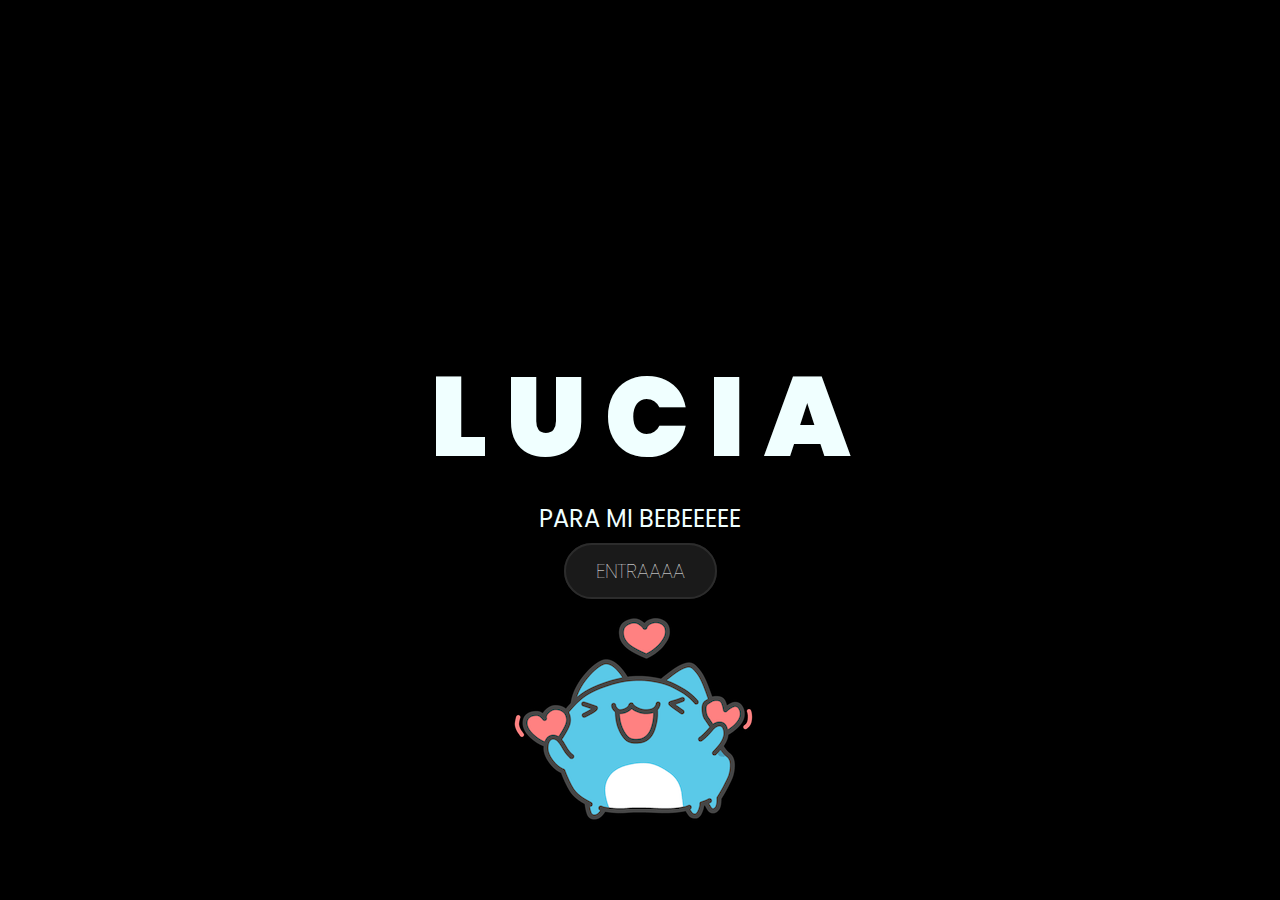
<file: index.html>
<!DOCTYPE html>
<html lang="es">

<head>
    <meta charset="UTF-8">
    <meta http-equiv="X-UA-Compatible" content="IE=edge">
    <meta name="viewport" content="width=device-width, initial-scale=1.0">
    <link rel="stylesheet" href="css/style.css">
    <link rel="icon" href="img/bugcat.png" type="image/x-icon">
    <title>PARA MI NIÑA</title>
</head>

<body>
    <div class="espacio">
        <div class="greetings">
            <span>L</span>
            <span>U</span>
            <span>C</span>
            <span>I</span>
            <span>A</span>
        </div>
        <div class="description">
            <span>PARA MI BEBEEEEE<span>
        </div>
        <div class="button">
                    <a href="flower.html" class="boton-elegante">ENTRAAAA</a>
        </div>
        <img src="img/bugcat.png" alt="fotogatito">
    </div>

</body>

</html>
</file>
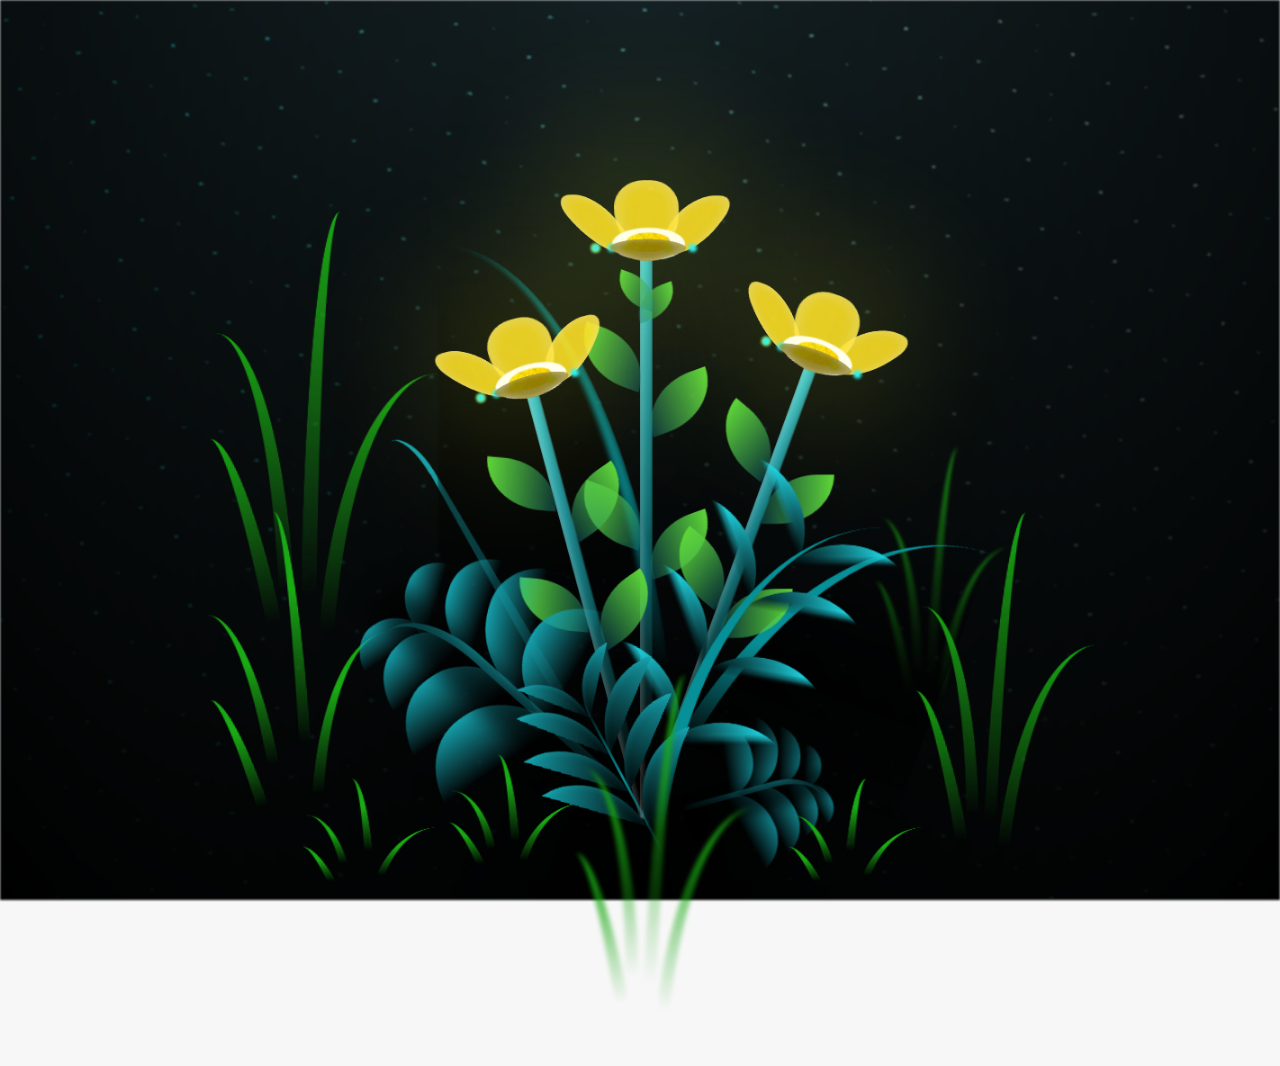
<file: flower.html>
<!DOCTYPE html>
<html lang="es">
  <head>
    <meta charset="UTF-8" />
    <meta http-equiv="X-UA-Compatible" content="IE=edge" />
    <meta name="viewport" content="width=device-width, initial-scale=1.0" />
    <link rel="stylesheet" href="css/main.css" />
    <link rel="icon" href="img/bugcat.png" type="image/x-icon" />
    <title>Flower</title>
  </head>
  <body class="container">
    <audio src="sound/song1.mp3" autoplay></audio>
    <div id="lyrics">
     
    </div>
    <h1 class="titulo">Estas flores amarillas son el reflejo de tu carita que ilumina mi vida</h1>
  
    <div class="night"></div>
    <div class="flowers">
      <div class="flower flower--1">
        <div class="flower__leafs flower__leafs--1">
          <div class="flower__leaf flower__leaf--1"></div>
          <div class="flower__leaf flower__leaf--2"></div>
          <div class="flower__leaf flower__leaf--3"></div>
          <div class="flower__leaf flower__leaf--4"></div>
          <div class="flower__white-circle"></div>

          <div class="flower__light flower__light--1"></div>
          <div class="flower__light flower__light--2"></div>
          <div class="flower__light flower__light--3"></div>
          <div class="flower__light flower__light--4"></div>
          <div class="flower__light flower__light--5"></div>
          <div class="flower__light flower__light--6"></div>
          <div class="flower__light flower__light--7"></div>
          <div class="flower__light flower__light--8"></div>
        </div>
        <div class="flower__line">
          <div class="flower__line__leaf flower__line__leaf--1"></div>
          <div class="flower__line__leaf flower__line__leaf--2"></div>
          <div class="flower__line__leaf flower__line__leaf--3"></div>
          <div class="flower__line__leaf flower__line__leaf--4"></div>
          <div class="flower__line__leaf flower__line__leaf--5"></div>
          <div class="flower__line__leaf flower__line__leaf--6"></div>
        </div>
      </div>

      <div class="flower flower--2">
        <div class="flower__leafs flower__leafs--2">
          <div class="flower__leaf flower__leaf--1"></div>
          <div class="flower__leaf flower__leaf--2"></div>
          <div class="flower__leaf flower__leaf--3"></div>
          <div class="flower__leaf flower__leaf--4"></div>
          <div class="flower__white-circle"></div>

          <div class="flower__light flower__light--1"></div>
          <div class="flower__light flower__light--2"></div>
          <div class="flower__light flower__light--3"></div>
          <div class="flower__light flower__light--4"></div>
          <div class="flower__light flower__light--5"></div>
          <div class="flower__light flower__light--6"></div>
          <div class="flower__light flower__light--7"></div>
          <div class="flower__light flower__light--8"></div>
        </div>
        <div class="flower__line">
          <div class="flower__line__leaf flower__line__leaf--1"></div>
          <div class="flower__line__leaf flower__line__leaf--2"></div>
          <div class="flower__line__leaf flower__line__leaf--3"></div>
          <div class="flower__line__leaf flower__line__leaf--4"></div>
        </div>
      </div>

      <div class="flower flower--3">
        <div class="flower__leafs flower__leafs--3">
          <div class="flower__leaf flower__leaf--1"></div>
          <div class="flower__leaf flower__leaf--2"></div>
          <div class="flower__leaf flower__leaf--3"></div>
          <div class="flower__leaf flower__leaf--4"></div>
          <div class="flower__white-circle"></div>

          <div class="flower__light flower__light--1"></div>
          <div class="flower__light flower__light--2"></div>
          <div class="flower__light flower__light--3"></div>
          <div class="flower__light flower__light--4"></div>
          <div class="flower__light flower__light--5"></div>
          <div class="flower__light flower__light--6"></div>
          <div class="flower__light flower__light--7"></div>
          <div class="flower__light flower__light--8"></div>
        </div>
        <div class="flower__line">
          <div class="flower__line__leaf flower__line__leaf--1"></div>
          <div class="flower__line__leaf flower__line__leaf--2"></div>
          <div class="flower__line__leaf flower__line__leaf--3"></div>
          <div class="flower__line__leaf flower__line__leaf--4"></div>
        </div>
      </div>

      <div class="grow-ans" style="--d: 1.2s">
        <div class="flower__g-long">
          <div class="flower__g-long__top"></div>
          <div class="flower__g-long__bottom"></div>
        </div>
      </div>

      <div class="growing-grass">
        <div class="flower__grass flower__grass--1">
          <div class="flower__grass--top"></div>
          <div class="flower__grass--bottom"></div>
          <div class="flower__grass__leaf flower__grass__leaf--1"></div>
          <div class="flower__grass__leaf flower__grass__leaf--2"></div>
          <div class="flower__grass__leaf flower__grass__leaf--3"></div>
          <div class="flower__grass__leaf flower__grass__leaf--4"></div>
          <div class="flower__grass__leaf flower__grass__leaf--5"></div>
          <div class="flower__grass__leaf flower__grass__leaf--6"></div>
          <div class="flower__grass__leaf flower__grass__leaf--7"></div>
          <div class="flower__grass__leaf flower__grass__leaf--8"></div>
          <div class="flower__grass__overlay"></div>
        </div>
      </div>

      <div class="growing-grass">
        <div class="flower__grass flower__grass--2">
          <div class="flower__grass--top"></div>
          <div class="flower__grass--bottom"></div>
          <div class="flower__grass__leaf flower__grass__leaf--1"></div>
          <div class="flower__grass__leaf flower__grass__leaf--2"></div>
          <div class="flower__grass__leaf flower__grass__leaf--3"></div>
          <div class="flower__grass__leaf flower__grass__leaf--4"></div>
          <div class="flower__grass__leaf flower__grass__leaf--5"></div>
          <div class="flower__grass__leaf flower__grass__leaf--6"></div>
          <div class="flower__grass__leaf flower__grass__leaf--7"></div>
          <div class="flower__grass__leaf flower__grass__leaf--8"></div>
          <div class="flower__grass__overlay"></div>
        </div>
      </div>

      <div class="grow-ans" style="--d: 2.4s">
        <div class="flower__g-right flower__g-right--1">
          <div class="leaf"></div>
        </div>
      </div>

      <div class="grow-ans" style="--d: 2.8s">
        <div class="flower__g-right flower__g-right--2">
          <div class="leaf"></div>
        </div>
      </div>

      <div class="grow-ans" style="--d: 2.8s">
        <div class="flower__g-front">
          <div
            class="flower__g-front__leaf-wrapper flower__g-front__leaf-wrapper--1"
          >
            <div class="flower__g-front__leaf"></div>
          </div>
          <div
            class="flower__g-front__leaf-wrapper flower__g-front__leaf-wrapper--2"
          >
            <div class="flower__g-front__leaf"></div>
          </div>
          <div
            class="flower__g-front__leaf-wrapper flower__g-front__leaf-wrapper--3"
          >
            <div class="flower__g-front__leaf"></div>
          </div>
          <div
            class="flower__g-front__leaf-wrapper flower__g-front__leaf-wrapper--4"
          >
            <div class="flower__g-front__leaf"></div>
          </div>
          <div
            class="flower__g-front__leaf-wrapper flower__g-front__leaf-wrapper--5"
          >
            <div class="flower__g-front__leaf"></div>
          </div>
          <div
            class="flower__g-front__leaf-wrapper flower__g-front__leaf-wrapper--6"
          >
            <div class="flower__g-front__leaf"></div>
          </div>
          <div
            class="flower__g-front__leaf-wrapper flower__g-front__leaf-wrapper--7"
          >
            <div class="flower__g-front__leaf"></div>
          </div>
          <div
            class="flower__g-front__leaf-wrapper flower__g-front__leaf-wrapper--8"
          >
            <div class="flower__g-front__leaf"></div>
          </div>
          <div class="flower__g-front__line"></div>
        </div>
      </div>

      <div class="grow-ans" style="--d: 3.2s">
        <div class="flower__g-fr">
          <div class="leaf"></div>
          <div class="flower__g-fr__leaf flower__g-fr__leaf--1"></div>
          <div class="flower__g-fr__leaf flower__g-fr__leaf--2"></div>
          <div class="flower__g-fr__leaf flower__g-fr__leaf--3"></div>
          <div class="flower__g-fr__leaf flower__g-fr__leaf--4"></div>
          <div class="flower__g-fr__leaf flower__g-fr__leaf--5"></div>
          <div class="flower__g-fr__leaf flower__g-fr__leaf--6"></div>
          <div class="flower__g-fr__leaf flower__g-fr__leaf--7"></div>
          <div class="flower__g-fr__leaf flower__g-fr__leaf--8"></div>
        </div>
      </div>

      <div class="long-g long-g--0">
        <div class="grow-ans" style="--d: 3s">
          <div class="leaf leaf--0"></div>
        </div>
        <div class="grow-ans" style="--d: 2.2s">
          <div class="leaf leaf--1"></div>
        </div>
        <div class="grow-ans" style="--d: 3.4s">
          <div class="leaf leaf--2"></div>
        </div>
        <div class="grow-ans" style="--d: 3.6s">
          <div class="leaf leaf--3"></div>
        </div>
      </div>

      <div class="long-g long-g--1">
        <div class="grow-ans" style="--d: 3.6s">
          <div class="leaf leaf--0"></div>
        </div>
        <div class="grow-ans" style="--d: 3.8s">
          <div class="leaf leaf--1"></div>
        </div>
        <div class="grow-ans" style="--d: 4s">
          <div class="leaf leaf--2"></div>
        </div>
        <div class="grow-ans" style="--d: 4.2s">
          <div class="leaf leaf--3"></div>
        </div>
      </div>

      <div class="long-g long-g--2">
        <div class="grow-ans" style="--d: 4s">
          <div class="leaf leaf--0"></div>
        </div>
        <div class="grow-ans" style="--d: 4.2s">
          <div class="leaf leaf--1"></div>
        </div>
        <div class="grow-ans" style="--d: 4.4s">
          <div class="leaf leaf--2"></div>
        </div>
        <div class="grow-ans" style="--d: 4.6s">
          <div class="leaf leaf--3"></div>
        </div>
      </div>

      <div class="long-g long-g--3">
        <div class="grow-ans" style="--d: 4s">
          <div class="leaf leaf--0"></div>
        </div>
        <div class="grow-ans" style="--d: 4.2s">
          <div class="leaf leaf--1"></div>
        </div>
        <div class="grow-ans" style="--d: 3s">
          <div class="leaf leaf--2"></div>
        </div>
        <div class="grow-ans" style="--d: 3.6s">
          <div class="leaf leaf--3"></div>
        </div>
      </div>

      <div class="long-g long-g--4">
        <div class="grow-ans" style="--d: 4s">
          <div class="leaf leaf--0"></div>
        </div>
        <div class="grow-ans" style="--d: 4.2s">
          <div class="leaf leaf--1"></div>
        </div>
        <div class="grow-ans" style="--d: 3s">
          <div class="leaf leaf--2"></div>
        </div>
        <div class="grow-ans" style="--d: 3.6s">
          <div class="leaf leaf--3"></div>
        </div>
      </div>

      <div class="long-g long-g--5">
        <div class="grow-ans" style="--d: 4s">
          <div class="leaf leaf--0"></div>
        </div>
        <div class="grow-ans" style="--d: 4.2s">
          <div class="leaf leaf--1"></div>
        </div>
        <div class="grow-ans" style="--d: 3s">
          <div class="leaf leaf--2"></div>
        </div>
        <div class="grow-ans" style="--d: 3.6s">
          <div class="leaf leaf--3"></div>
        </div>
      </div>

      <div class="long-g long-g--6">
        <div class="grow-ans" style="--d: 4.2s">
          <div class="leaf leaf--0"></div>
        </div>
        <div class="grow-ans" style="--d: 4.4s">
          <div class="leaf leaf--1"></div>
        </div>
        <div class="grow-ans" style="--d: 4.6s">
          <div class="leaf leaf--2"></div>
        </div>
        <div class="grow-ans" style="--d: 4.8s">
          <div class="leaf leaf--3"></div>
        </div>
      </div>

      <div class="long-g long-g--7">
        <div class="grow-ans" style="--d: 3s">
          <div class="leaf leaf--0"></div>
        </div>
        <div class="grow-ans" style="--d: 3.2s">
          <div class="leaf leaf--1"></div>
        </div>
        <div class="grow-ans" style="--d: 3.5s">
          <div class="leaf leaf--2"></div>
        </div>
        <div class="grow-ans" style="--d: 3.6s">
          <div class="leaf leaf--3"></div>
        </div>
      </div>
    </div>
    <script src="anim.js"></script>
    <script src="main.js"></script>
  </body>
</html>
</file>
<file: css/style.css>
@import url('https://fonts.googleapis.com/css2?family=Poppins:ital,wght@0,500;1,900&display=swap');
*{
    font-family: 'Poppins',cursive;
    text-align: center;
}
body{
    color: azure;
    width: 100;
    height: 100%;
    display: flex;
    flex-direction: column;
    align-items: center;
    justify-content: center;
    background-color: black;
    /* padding-top: -30; */
}
.espacio {
    margin-top: 325px;
}
.botones{
    padding: 9px;
    border-radius: 80px;
    background-color: transparent;
    border: none;
}

.botones a{
    background-color: #0a2be9;
    padding: 9px;
    border-radius: 80px;
    -webkit-border-radius: 80px;
    -moz-border-radius: 80px;
    -ms-border-radius: 80px;
    -o-border-radius: 80px;

}

.botones a:focus{
    background-color: rgb(50, 194, 194);
}

.greetings{
    font-size: 7rem;
    font-weight: 900;
}
.greetings > span{
    animation: glow 2.5s ease-in-out infinite;
}
@keyframes glow{
    0%, 100%{
        color: #fff;
        text-shadow: 0 0 12px #39c6d6, 0 0 50px #39c6d6, 0 0 100px #39c6d6;
    }
    10%, 90%{
        color: #111;
        text-shadow: none;
    }
}
.greetings > span:nth-child(2){
    animation-delay: .2s ;
}
.greetings > span:nth-child(3){
    animation-delay: .4s ;
}
.greetings > span:nth-child(4){
    animation-delay: .6s;
}
.greetings > span:nth-child(5){
    animation-delay: .8s;
}
.greetings > span:nth-child(6){
    animation-delay: 1s;
}

.description{
    font-size: 1.5rem;
    margin-bottom: 20px;
}

.button a{
    text-decoration: none;
    font-size: 20px;
    font-weight: 75;
    color: #ffffff;
}

@media screen and (max-width:574px){
    .greetings{
        display: block;
        font-size: 4rem;
        font-weight: 300;
        text-align: center;
    }
    .description{
        font-size: 2rem;
    }
    
    .button a{
        font-size: 1rem;
    }
}
/* From Uiverse.io by iZOXVL */ 
.boton-elegante {
    padding: 12px 30px;
    border: 2px solid #2c2c2c;
    background-color: #1a1a1a;
    color: #ffffff;
    font-size: 1.2rem;
    cursor: pointer;
    border-radius: 40px;
    transition: all 0.4s ease;
    outline: none;
    position: relative;
    overflow: hidden;
    font-weight: bold;
  }
  
  .boton-elegante::after {
    content: "";
    position: absolute;
    top: 0;
    left: 0;
    width: 100%;
    height: 100%;
    background: radial-gradient(
      circle,
      rgba(255, 255, 255, 0.25) 0%,
      rgba(255, 255, 255, 0) 25%
    );
    transform: scale(0);
    transition: transform 0.5s ease;
  }
  
  .boton-elegante:hover::after {
    transform: scale(4);
  }
  
  .boton-elegante:hover {
    border-color: #666666;
    background: #292929;
  }
</file>
<file: css/main.css>
*,
*::after,
*::before {
  padding: 0;
  margin: 0;
  box-sizing: border-box;
}

:root {
  --dark-color: #000;
}

body {
  display: flex;
  align-items: flex-end;
  justify-content: center;
  min-height: 100vh;
  background-color: var(--dark-color);
  overflow: hidden;
  perspective: 1000px;
}

#lyrics {
  font-size: 28px;
  font-family: "Franklin Gothic Medium", "Arial Narrow", Arial, sans-serif;
  color: white;
  position: absolute;
  margin-bottom: 20%;
  z-index: 1;
  font-weight: bold;
  letter-spacing: 4px;
}
@media only screen and (max-width: 600px) {
  /* Estilos específicos para dispositivos con un ancho máximo de 600px */
  #lyrics {
      font-size: 14px; /* Reduce el tamaño del texto para dispositivos más pequeños */
      margin-bottom: 530px;
      letter-spacing: 3px;
  }

}
.titulo {
  margin-bottom: 180px;
  font-family: "Arial Narrow", Arial, sans-serif;
  color: rgb(187, 255, 0);
  position: absolute;
  font-weight: bold;
  letter-spacing: 10px;
  opacity: 0;
  animation: fadeIn 3s ease-in-out forwards;
  text-align: center;
}
@keyframes fadeIn {
  from {
    opacity: 0;
  }
  to {
    opacity: 1;
  }
}

.night {
  z-index: -1;
  position: absolute;
  left: 50%;
  top: 0;
  transform: translateX(-50%);
  width: 100%;
  height: 100%;
  filter: blur(0.1vmin);
  background-image: radial-gradient(
      ellipse at top,
      transparent 0%,
      var(--dark-color)
    ),
    radial-gradient(
      ellipse at bottom,
      var(--dark-color),
      rgba(145, 233, 255, 0.2)
    ),
    repeating-linear-gradient(
      220deg,
      rgb(0, 0, 0) 0px,
      rgb(0, 0, 0) 19px,
      transparent 19px,
      transparent 22px
    ),
    repeating-linear-gradient(
      189deg,
      rgb(0, 0, 0) 0px,
      rgb(0, 0, 0) 19px,
      transparent 19px,
      transparent 22px
    ),
    repeating-linear-gradient(
      148deg,
      rgb(0, 0, 0) 0px,
      rgb(0, 0, 0) 19px,
      transparent 19px,
      transparent 22px
    ),
    linear-gradient(90deg, rgb(0, 255, 250), rgb(240, 240, 240));
}

.flowers {
  position: relative;
  transform: scale(0.9);
  /*margin-bottom: 100px;
  */
}

@media only screen and (max-width: 600px) {
  /* Estilos específicos para dispositivos con un ancho máximo de 600px */
.flowers {
      font-size: 14px;
      margin-bottom: 35%;
      letter-spacing: 3px;
      transform: scale(1.0);
}

}

.flower {
  position: absolute;
  bottom: 10vmin;
  transform-origin: bottom center;
  z-index: 10;
  --fl-speed: 0.8s;
}
.flower--1 {
  -webkit-animation: moving-flower-1 4s linear infinite;
  animation: moving-flower-1 4s linear infinite;
}
.flower--1 .flower__line {
  height: 70vmin;
  -webkit-animation-delay: 0.3s;
  animation-delay: 0.3s;
}
.flower--1 .flower__line__leaf--1 {
  -webkit-animation: blooming-leaf-right var(--fl-speed) 1.6s backwards;
  animation: blooming-leaf-right var(--fl-speed) 1.6s backwards;
}
.flower--1 .flower__line__leaf--2 {
  -webkit-animation: blooming-leaf-right var(--fl-speed) 1.4s backwards;
  animation: blooming-leaf-right var(--fl-speed) 1.4s backwards;
}
.flower--1 .flower__line__leaf--3 {
  -webkit-animation: blooming-leaf-left var(--fl-speed) 1.2s backwards;
  animation: blooming-leaf-left var(--fl-speed) 1.2s backwards;
}
.flower--1 .flower__line__leaf--4 {
  -webkit-animation: blooming-leaf-left var(--fl-speed) 1s backwards;
  animation: blooming-leaf-left var(--fl-speed) 1s backwards;
}
.flower--1 .flower__line__leaf--5 {
  -webkit-animation: blooming-leaf-right var(--fl-speed) 1.8s backwards;
  animation: blooming-leaf-right var(--fl-speed) 1.8s backwards;
}
.flower--1 .flower__line__leaf--6 {
  -webkit-animation: blooming-leaf-left var(--fl-speed) 2s backwards;
  animation: blooming-leaf-left var(--fl-speed) 2s backwards;
}
.flower--2 {
  left: 50%;
  transform: rotate(20deg);
  -webkit-animation: moving-flower-2 4s linear infinite;
  animation: moving-flower-2 4s linear infinite;
}
.flower--2 .flower__line {
  height: 60vmin;
  -webkit-animation-delay: 0.6s;
  animation-delay: 0.6s;
}
.flower--2 .flower__line__leaf--1 {
  -webkit-animation: blooming-leaf-right var(--fl-speed) 1.9s backwards;
  animation: blooming-leaf-right var(--fl-speed) 1.9s backwards;
}
.flower--2 .flower__line__leaf--2 {
  -webkit-animation: blooming-leaf-right var(--fl-speed) 1.7s backwards;
  animation: blooming-leaf-right var(--fl-speed) 1.7s backwards;
}
.flower--2 .flower__line__leaf--3 {
  -webkit-animation: blooming-leaf-left var(--fl-speed) 1.5s backwards;
  animation: blooming-leaf-left var(--fl-speed) 1.5s backwards;
}
.flower--2 .flower__line__leaf--4 {
  -webkit-animation: blooming-leaf-left var(--fl-speed) 1.3s backwards;
  animation: blooming-leaf-left var(--fl-speed) 1.3s backwards;
}
.flower--3 {
  left: 50%;
  transform: rotate(-15deg);
  -webkit-animation: moving-flower-3 4s linear infinite;
  animation: moving-flower-3 4s linear infinite;
}
.flower--3 .flower__line {
  -webkit-animation-delay: 0.9s;
  animation-delay: 0.9s;
}
.flower--3 .flower__line__leaf--1 {
  -webkit-animation: blooming-leaf-right var(--fl-speed) 2.5s backwards;
  animation: blooming-leaf-right var(--fl-speed) 2.5s backwards;
}
.flower--3 .flower__line__leaf--2 {
  -webkit-animation: blooming-leaf-right var(--fl-speed) 2.3s backwards;
  animation: blooming-leaf-right var(--fl-speed) 2.3s backwards;
}
.flower--3 .flower__line__leaf--3 {
  -webkit-animation: blooming-leaf-left var(--fl-speed) 2.1s backwards;
  animation: blooming-leaf-left var(--fl-speed) 2.1s backwards;
}
.flower--3 .flower__line__leaf--4 {
  -webkit-animation: blooming-leaf-left var(--fl-speed) 1.9s backwards;
  animation: blooming-leaf-left var(--fl-speed) 1.9s backwards;
}
.flower__leafs {
  position: relative;
  -webkit-animation: blooming-flower 2s backwards;
  animation: blooming-flower 2s backwards;
}
.flower__leafs--1 {
  -webkit-animation-delay: 1.1s;
  animation-delay: 1.1s;
}
.flower__leafs--2 {
  -webkit-animation-delay: 1.4s;
  animation-delay: 1.4s;
}
.flower__leafs--3 {
  -webkit-animation-delay: 1.7s;
  animation-delay: 1.7s;
}
.flower__leafs::after {
  content: "";
  position: absolute;
  left: 0;
  top: 0;
  transform: translate(-50%, -100%);
  width: 8vmin;
  height: 8vmin;
  background-color: #f9fd25;
  /* background-color: #fd2525; */
  filter: blur(10vmin);
}
.flower__leaf {
  position: absolute;
  bottom: 0;
  left: 50%;
  width: 8vmin;
  height: 11vmin;
  border-radius: 51% 49% 47% 53%/44% 45% 55% 69%;
  background-color: #253bfd;
  background-color: #fddd25;
  transform-origin: bottom center;
  opacity: 0.9;
  box-shadow: inset 0 0 2vmin rgba(255, 255, 255, 0.5);
}
.flower__leaf--1 {
  transform: translate(-10%, 1%) rotateY(40deg) rotateX(-50deg);
}
.flower__leaf--2 {
  transform: translate(-50%, -4%) rotateX(40deg);
}
.flower__leaf--3 {
  transform: translate(-90%, 0%) rotateY(45deg) rotateX(50deg);
}
.flower__leaf--4 {
  width: 8vmin;
  height: 8vmin;
  transform-origin: bottom left;
  border-radius: 4vmin 10vmin 4vmin 4vmin;
  transform: translate(0%, 18%) rotateX(70deg) rotate(-43deg);
  background-color: #7c6901;
  z-index: 1;
  opacity: 0.8;
}
.flower__white-circle {
  position: absolute;
  left: -3.5vmin;
  top: -3vmin;
  width: 9vmin;
  height: 4vmin;
  border-radius: 50%;
  background-color: #fff;
}
.flower__white-circle::after {
  content: "";
  position: absolute;
  left: 50%;
  top: 45%;
  transform: translate(-50%, -50%);
  width: 60%;
  height: 60%;
  border-radius: inherit;
  background-image: repeating-linear-gradient(
      135deg,
      rgba(0, 0, 0, 0.03) 0px,
      rgba(0, 0, 0, 0.03) 1px,
      transparent 1px,
      transparent 12px
    ),
    repeating-linear-gradient(
      45deg,
      rgba(0, 0, 0, 0.03) 0px,
      rgba(0, 0, 0, 0.03) 1px,
      transparent 1px,
      transparent 12px
    ),
    repeating-linear-gradient(
      67.5deg,
      rgba(0, 0, 0, 0.03) 0px,
      rgba(0, 0, 0, 0.03) 1px,
      transparent 1px,
      transparent 12px
    ),
    repeating-linear-gradient(
      135deg,
      rgba(0, 0, 0, 0.03) 0px,
      rgba(0, 0, 0, 0.03) 1px,
      transparent 1px,
      transparent 12px
    ),
    repeating-linear-gradient(
      45deg,
      rgba(0, 0, 0, 0.03) 0px,
      rgba(0, 0, 0, 0.03) 1px,
      transparent 1px,
      transparent 12px
    ),
    repeating-linear-gradient(
      112.5deg,
      rgba(0, 0, 0, 0.03) 0px,
      rgba(0, 0, 0, 0.03) 1px,
      transparent 1px,
      transparent 12px
    ),
    repeating-linear-gradient(
      112.5deg,
      rgba(0, 0, 0, 0.03) 0px,
      rgba(0, 0, 0, 0.03) 1px,
      transparent 1px,
      transparent 12px
    ),
    repeating-linear-gradient(
      45deg,
      rgba(0, 0, 0, 0.03) 0px,
      rgba(0, 0, 0, 0.03) 1px,
      transparent 1px,
      transparent 12px
    ),
    repeating-linear-gradient(
      22.5deg,
      rgba(0, 0, 0, 0.03) 0px,
      rgba(0, 0, 0, 0.03) 1px,
      transparent 1px,
      transparent 12px
    ),
    repeating-linear-gradient(
      45deg,
      rgba(0, 0, 0, 0.03) 0px,
      rgba(0, 0, 0, 0.03) 1px,
      transparent 1px,
      transparent 12px
    ),
    repeating-linear-gradient(
      22.5deg,
      rgba(0, 0, 0, 0.03) 0px,
      rgba(0, 0, 0, 0.03) 1px,
      transparent 1px,
      transparent 12px
    ),
    repeating-linear-gradient(
      135deg,
      rgba(0, 0, 0, 0.03) 0px,
      rgba(0, 0, 0, 0.03) 1px,
      transparent 1px,
      transparent 12px
    ),
    repeating-linear-gradient(
      157.5deg,
      rgba(0, 0, 0, 0.03) 0px,
      rgba(0, 0, 0, 0.03) 1px,
      transparent 1px,
      transparent 12px
    ),
    repeating-linear-gradient(
      67.5deg,
      rgba(0, 0, 0, 0.03) 0px,
      rgba(0, 0, 0, 0.03) 1px,
      transparent 1px,
      transparent 12px
    ),
    repeating-linear-gradient(
      67.5deg,
      rgba(0, 0, 0, 0.03) 0px,
      rgba(0, 0, 0, 0.03) 1px,
      transparent 1px,
      transparent 12px
    ),
    linear-gradient(90deg, rgb(255, 235, 18), rgb(255, 206, 0));
}
.flower__line {
  height: 55vmin;
  width: 1.5vmin;
  background-image: linear-gradient(
      to left,
      rgba(0, 0, 0, 0.2),
      transparent,
      rgba(255, 255, 255, 0.2)
    ),
    linear-gradient(to top, transparent 10%, #14757a, #39c6d6);
  box-shadow: inset 0 0 2px rgba(0, 0, 0, 0.5);
  -webkit-animation: grow-flower-tree 4s backwards;
  animation: grow-flower-tree 4s backwards;
}
.flower__line__leaf {
  --w: 7vmin;
  --h: calc(var(--w) + 2vmin);
  position: absolute;
  top: 20%;
  left: 90%;
  width: var(--w);
  height: var(--h);
  border-top-right-radius: var(--h);
  border-bottom-left-radius: var(--h);
  background-image: linear-gradient(to top, rgba(20, 117, 122, 0.4), #5ed639);
}
.flower__line__leaf--1 {
  transform: rotate(70deg) rotateY(30deg);
}
.flower__line__leaf--2 {
  top: 45%;
  transform: rotate(70deg) rotateY(30deg);
}
.flower__line__leaf--3,
.flower__line__leaf--4,
.flower__line__leaf--6 {
  border-top-right-radius: 0;
  border-bottom-left-radius: 0;
  border-top-left-radius: var(--h);
  border-bottom-right-radius: var(--h);
  left: -460%;
  top: 12%;
  transform: rotate(-70deg) rotateY(30deg);
}
.flower__line__leaf--4 {
  top: 40%;
}
.flower__line__leaf--5 {
  top: 0;
  transform-origin: left;
  transform: rotate(70deg) rotateY(30deg) scale(0.6);
}
.flower__line__leaf--6 {
  top: -2%;
  left: -450%;
  transform-origin: right;
  transform: rotate(-70deg) rotateY(30deg) scale(0.6);
}
.flower__light {
  position: absolute;
  bottom: 0vmin;
  width: 1vmin;
  height: 1vmin;
  background-color: rgb(255, 251, 0);
  border-radius: 50%;
  filter: blur(0.2vmin);
  -webkit-animation: light-ans 4s linear infinite backwards;
  animation: light-ans 4s linear infinite backwards;
}
.flower__light:nth-child(odd) {
  background-color: #23f0ff;
}
.flower__light--1 {
  left: -2vmin;
  -webkit-animation-delay: 1s;
  animation-delay: 1s;
}
.flower__light--2 {
  left: 3vmin;
  -webkit-animation-delay: 0.5s;
  animation-delay: 0.5s;
}
.flower__light--3 {
  left: -6vmin;
  -webkit-animation-delay: 0.3s;
  animation-delay: 0.3s;
}
.flower__light--4 {
  left: 6vmin;
  -webkit-animation-delay: 0.9s;
  animation-delay: 0.9s;
}
.flower__light--5 {
  left: -1vmin;
  -webkit-animation-delay: 1.5s;
  animation-delay: 1.5s;
}
.flower__light--6 {
  left: -4vmin;
  -webkit-animation-delay: 3s;
  animation-delay: 3s;
}
.flower__light--7 {
  left: 3vmin;
  -webkit-animation-delay: 2s;
  animation-delay: 2s;
}
.flower__light--8 {
  left: -6vmin;
  -webkit-animation-delay: 3.5s;
  animation-delay: 3.5s;
}
.flower__grass {
  --c: #159faa;
  --line-w: 1.5vmin;
  position: absolute;
  bottom: 12vmin;
  left: -7vmin;
  display: flex;
  flex-direction: column;
  align-items: flex-end;
  z-index: 20;
  transform-origin: bottom center;
  transform: rotate(-48deg) rotateY(40deg);
}
.flower__grass--1 {
  -webkit-animation: moving-grass 2s linear infinite;
  animation: moving-grass 2s linear infinite;
}
.flower__grass--2 {
  left: 2vmin;
  bottom: 10vmin;
  transform: scale(0.5) rotate(75deg) rotateX(10deg) rotateY(-200deg);
  opacity: 0.8;
  z-index: 0;
  -webkit-animation: moving-grass--2 1.5s linear infinite;
  animation: moving-grass--2 1.5s linear infinite;
}
.flower__grass--top {
  width: 7vmin;
  height: 10vmin;
  border-top-right-radius: 100%;
  border-right: var(--line-w) solid var(--c);
  transform-origin: bottom center;
  transform: rotate(-2deg);
}
.flower__grass--bottom {
  margin-top: -2px;
  width: var(--line-w);
  height: 25vmin;
  background-image: linear-gradient(to top, transparent, var(--c));
}
.flower__grass__leaf {
  --size: 10vmin;
  position: absolute;
  width: calc(var(--size) * 2.1);
  height: var(--size);
  border-top-left-radius: var(--size);
  border-top-right-radius: var(--size);
  background-image: linear-gradient(
    to top,
    transparent,
    transparent 30%,
    var(--c)
  );
  z-index: 100;
}
.flower__grass__leaf--1 {
  top: -6%;
  left: 30%;
  --size: 6vmin;
  transform: rotate(-20deg);
  -webkit-animation: growing-grass-ans--1 2s 2.6s backwards;
  animation: growing-grass-ans--1 2s 2.6s backwards;
}
@-webkit-keyframes growing-grass-ans--1 {
  0% {
    transform-origin: bottom left;
    transform: rotate(-20deg) scale(0);
  }
}
@keyframes growing-grass-ans--1 {
  0% {
    transform-origin: bottom left;
    transform: rotate(-20deg) scale(0);
  }
}
.flower__grass__leaf--2 {
  top: -5%;
  left: -110%;
  --size: 6vmin;
  transform: rotate(10deg);
  -webkit-animation: growing-grass-ans--2 2s 2.4s linear backwards;
  animation: growing-grass-ans--2 2s 2.4s linear backwards;
}
@-webkit-keyframes growing-grass-ans--2 {
  0% {
    transform-origin: bottom right;
    transform: rotate(10deg) scale(0);
  }
}
@keyframes growing-grass-ans--2 {
  0% {
    transform-origin: bottom right;
    transform: rotate(10deg) scale(0);
  }
}
.flower__grass__leaf--3 {
  top: 5%;
  left: 60%;
  --size: 8vmin;
  transform: rotate(-18deg) rotateX(-20deg);
  -webkit-animation: growing-grass-ans--3 2s 2.2s linear backwards;
  animation: growing-grass-ans--3 2s 2.2s linear backwards;
}
@-webkit-keyframes growing-grass-ans--3 {
  0% {
    transform-origin: bottom left;
    transform: rotate(-18deg) rotateX(-20deg) scale(0);
  }
}
@keyframes growing-grass-ans--3 {
  0% {
    transform-origin: bottom left;
    transform: rotate(-18deg) rotateX(-20deg) scale(0);
  }
}
.flower__grass__leaf--4 {
  top: 6%;
  left: -135%;
  --size: 8vmin;
  transform: rotate(2deg);
  -webkit-animation: growing-grass-ans--4 2s 2s linear backwards;
  animation: growing-grass-ans--4 2s 2s linear backwards;
}
@-webkit-keyframes growing-grass-ans--4 {
  0% {
    transform-origin: bottom right;
    transform: rotate(2deg) scale(0);
  }
}
@keyframes growing-grass-ans--4 {
  0% {
    transform-origin: bottom right;
    transform: rotate(2deg) scale(0);
  }
}
.flower__grass__leaf--5 {
  top: 20%;
  left: 60%;
  --size: 10vmin;
  transform: rotate(-24deg) rotateX(-20deg);
  -webkit-animation: growing-grass-ans--5 2s 1.8s linear backwards;
  animation: growing-grass-ans--5 2s 1.8s linear backwards;
}
@-webkit-keyframes growing-grass-ans--5 {
  0% {
    transform-origin: bottom left;
    transform: rotate(-24deg) rotateX(-20deg) scale(0);
  }
}
@keyframes growing-grass-ans--5 {
  0% {
    transform-origin: bottom left;
    transform: rotate(-24deg) rotateX(-20deg) scale(0);
  }
}
.flower__grass__leaf--6 {
  top: 22%;
  left: -180%;
  --size: 10vmin;
  transform: rotate(10deg);
  -webkit-animation: growing-grass-ans--6 2s 1.6s linear backwards;
  animation: growing-grass-ans--6 2s 1.6s linear backwards;
}
@-webkit-keyframes growing-grass-ans--6 {
  0% {
    transform-origin: bottom right;
    transform: rotate(10deg) scale(0);
  }
}
@keyframes growing-grass-ans--6 {
  0% {
    transform-origin: bottom right;
    transform: rotate(10deg) scale(0);
  }
}
.flower__grass__leaf--7 {
  top: 39%;
  left: 70%;
  --size: 10vmin;
  transform: rotate(-10deg);
  -webkit-animation: growing-grass-ans--7 2s 1.4s linear backwards;
  animation: growing-grass-ans--7 2s 1.4s linear backwards;
}
@-webkit-keyframes growing-grass-ans--7 {
  0% {
    transform-origin: bottom left;
    transform: rotate(-10deg) scale(0);
  }
}
@keyframes growing-grass-ans--7 {
  0% {
    transform-origin: bottom left;
    transform: rotate(-10deg) scale(0);
  }
}
.flower__grass__leaf--8 {
  top: 40%;
  left: -215%;
  --size: 11vmin;
  transform: rotate(10deg);
  -webkit-animation: growing-grass-ans--8 2s 1.2s linear backwards;
  animation: growing-grass-ans--8 2s 1.2s linear backwards;
}
@-webkit-keyframes growing-grass-ans--8 {
  0% {
    transform-origin: bottom right;
    transform: rotate(10deg) scale(0);
  }
}
@keyframes growing-grass-ans--8 {
  0% {
    transform-origin: bottom right;
    transform: rotate(10deg) scale(0);
  }
}
.flower__grass__overlay {
  position: absolute;
  top: -10%;
  right: 0%;
  width: 100%;
  height: 100%;
  background-color: rgba(0, 0, 0, 0.6);
  filter: blur(1.5vmin);
  z-index: 100;
}
.flower__g-long {
  --w: 2vmin;
  --h: 6vmin;
  --c: #159faa;
  position: absolute;
  bottom: 10vmin;
  left: -3vmin;
  transform-origin: bottom center;
  transform: rotate(-30deg) rotateY(-20deg);
  display: flex;
  flex-direction: column;
  align-items: flex-end;
  -webkit-animation: flower-g-long-ans 3s linear infinite;
  animation: flower-g-long-ans 3s linear infinite;
}
@-webkit-keyframes flower-g-long-ans {
  0%,
  100% {
    transform: rotate(-30deg) rotateY(-20deg);
  }
  50% {
    transform: rotate(-32deg) rotateY(-20deg);
  }
}
@keyframes flower-g-long-ans {
  0%,
  100% {
    transform: rotate(-30deg) rotateY(-20deg);
  }
  50% {
    transform: rotate(-32deg) rotateY(-20deg);
  }
}
.flower__g-long__top {
  top: calc(var(--h) * -1);
  width: calc(var(--w) + 1vmin);
  height: var(--h);
  border-top-right-radius: 100%;
  border-right: 0.7vmin solid var(--c);
  transform: translate(-0.7vmin, 1vmin);
}
.flower__g-long__bottom {
  width: var(--w);
  height: 50vmin;
  transform-origin: bottom center;
  background-image: linear-gradient(to top, transparent 30%, var(--c));
  box-shadow: inset 0 0 2px rgba(0, 0, 0, 0.5);
  -webkit-clip-path: polygon(35% 0, 65% 1%, 100% 100%, 0% 100%);
  clip-path: polygon(35% 0, 65% 1%, 100% 100%, 0% 100%);
}
.flower__g-right {
  position: absolute;
  bottom: 6vmin;
  left: -2vmin;
  transform-origin: bottom left;
  transform: rotate(20deg);
}
.flower__g-right .leaf {
  width: 30vmin;
  height: 50vmin;
  border-top-left-radius: 100%;
  border-left: 2vmin solid #079097;
  background-image: linear-gradient(
    to bottom,
    transparent,
    var(--dark-color) 60%
  );
  -webkit-mask-image: linear-gradient(to top, transparent 30%, #079097 60%);
}
.flower__g-right--1 {
  -webkit-animation: flower-g-right-ans 2.5s linear infinite;
  animation: flower-g-right-ans 2.5s linear infinite;
}
.flower__g-right--2 {
  left: 5vmin;
  transform: rotateY(-180deg);
  -webkit-animation: flower-g-right-ans--2 3s linear infinite;
  animation: flower-g-right-ans--2 3s linear infinite;
}
.flower__g-right--2 .leaf {
  height: 75vmin;
  filter: blur(0.3vmin);
  opacity: 0.8;
}
@-webkit-keyframes flower-g-right-ans {
  0%,
  100% {
    transform: rotate(20deg);
  }
  50% {
    transform: rotate(24deg) rotateX(-20deg);
  }
}
@keyframes flower-g-right-ans {
  0%,
  100% {
    transform: rotate(20deg);
  }
  50% {
    transform: rotate(24deg) rotateX(-20deg);
  }
}
@-webkit-keyframes flower-g-right-ans--2 {
  0%,
  100% {
    transform: rotateY(-180deg) rotate(0deg) rotateX(-20deg);
  }
  50% {
    transform: rotateY(-180deg) rotate(6deg) rotateX(-20deg);
  }
}
@keyframes flower-g-right-ans--2 {
  0%,
  100% {
    transform: rotateY(-180deg) rotate(0deg) rotateX(-20deg);
  }
  50% {
    transform: rotateY(-180deg) rotate(6deg) rotateX(-20deg);
  }
}
.flower__g-front {
  position: absolute;
  bottom: 6vmin;
  left: 2.5vmin;
  z-index: 100;
  transform-origin: bottom center;
  transform: rotate(-28deg) rotateY(30deg) scale(1.04);
  -webkit-animation: flower__g-front-ans 2s linear infinite;
  animation: flower__g-front-ans 2s linear infinite;
}
@-webkit-keyframes flower__g-front-ans {
  0%,
  100% {
    transform: rotate(-28deg) rotateY(30deg) scale(1.04);
  }
  50% {
    transform: rotate(-35deg) rotateY(40deg) scale(1.04);
  }
}
@keyframes flower__g-front-ans {
  0%,
  100% {
    transform: rotate(-28deg) rotateY(30deg) scale(1.04);
  }
  50% {
    transform: rotate(-35deg) rotateY(40deg) scale(1.04);
  }
}
.flower__g-front__line {
  width: 0.3vmin;
  height: 20vmin;
  background-image: linear-gradient(
    to top,
    transparent,
    #079097,
    transparent 100%
  );
  position: relative;
}
.flower__g-front__leaf-wrapper {
  position: absolute;
  top: 0;
  left: 0;
  transform-origin: bottom left;
  transform: rotate(10deg);
}
.flower__g-front__leaf-wrapper:nth-child(even) {
  left: 0vmin;
  transform: rotateY(-180deg) rotate(5deg);
  -webkit-animation: flower__g-front__leaf-left-ans 1s ease-in backwards;
  animation: flower__g-front__leaf-left-ans 1s ease-in backwards;
}
.flower__g-front__leaf-wrapper:nth-child(odd) {
  -webkit-animation: flower__g-front__leaf-ans 1s ease-in backwards;
  animation: flower__g-front__leaf-ans 1s ease-in backwards;
}
.flower__g-front__leaf-wrapper--1 {
  top: -8vmin;
  transform: scale(0.7);
  -webkit-animation: flower__g-front__leaf-ans 1s 5.5s ease-in backwards !important;
  animation: flower__g-front__leaf-ans 1s 5.5s ease-in backwards !important;
}
.flower__g-front__leaf-wrapper--2 {
  top: -8vmin;
  transform: rotateY(-180deg) scale(0.7) !important;
  -webkit-animation: flower__g-front__leaf-left-ans-2 1s 4.6s ease-in backwards !important;
  animation: flower__g-front__leaf-left-ans-2 1s 4.6s ease-in backwards !important;
}
.flower__g-front__leaf-wrapper--3 {
  top: -3vmin;
  -webkit-animation: flower__g-front__leaf-ans 1s 4.6s ease-in backwards;
  animation: flower__g-front__leaf-ans 1s 4.6s ease-in backwards;
}
.flower__g-front__leaf-wrapper--4 {
  top: -3vmin;
  transform: rotateY(-180deg) scale(0.9) !important;
  -webkit-animation: flower__g-front__leaf-left-ans-2 1s 4.6s ease-in backwards !important;
  animation: flower__g-front__leaf-left-ans-2 1s 4.6s ease-in backwards !important;
}
@-webkit-keyframes flower__g-front__leaf-left-ans-2 {
  0% {
    transform: rotateY(-180deg) scale(0);
  }
}
@keyframes flower__g-front__leaf-left-ans-2 {
  0% {
    transform: rotateY(-180deg) scale(0);
  }
}
.flower__g-front__leaf-wrapper--5,
.flower__g-front__leaf-wrapper--6 {
  top: 2vmin;
}
.flower__g-front__leaf-wrapper--7,
.flower__g-front__leaf-wrapper--8 {
  top: 6.5vmin;
}
.flower__g-front__leaf-wrapper--2 {
  -webkit-animation-delay: 5.2s !important;
  animation-delay: 5.2s !important;
}
.flower__g-front__leaf-wrapper--3 {
  -webkit-animation-delay: 4.9s !important;
  animation-delay: 4.9s !important;
}
.flower__g-front__leaf-wrapper--5 {
  -webkit-animation-delay: 4.3s !important;
  animation-delay: 4.3s !important;
}
.flower__g-front__leaf-wrapper--6 {
  -webkit-animation-delay: 4.1s !important;
  animation-delay: 4.1s !important;
}
.flower__g-front__leaf-wrapper--7 {
  -webkit-animation-delay: 3.8s !important;
  animation-delay: 3.8s !important;
}
.flower__g-front__leaf-wrapper--8 {
  -webkit-animation-delay: 3.5s !important;
  animation-delay: 3.5s !important;
}
@-webkit-keyframes flower__g-front__leaf-ans {
  0% {
    transform: rotate(10deg) scale(0);
  }
}
@keyframes flower__g-front__leaf-ans {
  0% {
    transform: rotate(10deg) scale(0);
  }
}
@-webkit-keyframes flower__g-front__leaf-left-ans {
  0% {
    transform: rotateY(-180deg) rotate(5deg) scale(0);
  }
}
@keyframes flower__g-front__leaf-left-ans {
  0% {
    transform: rotateY(-180deg) rotate(5deg) scale(0);
  }
}
.flower__g-front__leaf {
  width: 10vmin;
  height: 10vmin;
  border-radius: 100% 0% 0% 100%/100% 100% 0% 0%;
  box-shadow: inset 0 2px 1vmin hsla(184deg, 97%, 58%, 0.2);
  background-image: linear-gradient(
      to bottom left,
      transparent,
      var(--dark-color)
    ),
    linear-gradient(to bottom right, #159faa 50%, transparent 50%, transparent);
  -webkit-mask-image: linear-gradient(
    to bottom right,
    #159faa 50%,
    transparent 50%,
    transparent
  );
  mask-image: linear-gradient(
    to bottom right,
    #159faa 50%,
    transparent 50%,
    transparent
  );
}
.flower__g-fr {
  position: absolute;
  bottom: -4vmin;
  left: vmin;
  transform-origin: bottom left;
  z-index: 10;
  -webkit-animation: flower__g-fr-ans 2s linear infinite;
  animation: flower__g-fr-ans 2s linear infinite;
}
@-webkit-keyframes flower__g-fr-ans {
  0%,
  100% {
    transform: rotate(2deg);
  }
  50% {
    transform: rotate(4deg);
  }
}
@keyframes flower__g-fr-ans {
  0%,
  100% {
    transform: rotate(2deg);
  }
  50% {
    transform: rotate(4deg);
  }
}
.flower__g-fr .leaf {
  width: 30vmin;
  height: 50vmin;
  border-top-left-radius: 100%;
  border-left: 2vmin solid #079097;
  -webkit-mask-image: linear-gradient(to top, transparent 25%, #079097 50%);
  position: relative;
  z-index: 1;
}
.flower__g-fr__leaf {
  position: absolute;
  top: 0;
  left: 0;
  width: 10vmin;
  height: 10vmin;
  border-radius: 100% 0% 0% 100%/100% 100% 0% 0%;
  box-shadow: inset 0 2px 1vmin hsla(184deg, 97%, 58%, 0.2);
  background-image: linear-gradient(
      to bottom left,
      transparent,
      var(--dark-color) 98%
    ),
    linear-gradient(to bottom right, #23f0ff 45%, transparent 50%, transparent);
  -webkit-mask-image: linear-gradient(
    135deg,
    #159faa 40%,
    transparent 50%,
    transparent
  );
}
.flower__g-fr__leaf--1 {
  left: 20vmin;
  transform: rotate(45deg);
  -webkit-animation: flower__g-fr-leaft-ans-1 0.5s 5.2s linear backwards;
  animation: flower__g-fr-leaft-ans-1 0.5s 5.2s linear backwards;
}
@-webkit-keyframes flower__g-fr-leaft-ans-1 {
  0% {
    transform-origin: left;
    transform: rotate(45deg) scale(0);
  }
}
@keyframes flower__g-fr-leaft-ans-1 {
  0% {
    transform-origin: left;
    transform: rotate(45deg) scale(0);
  }
}
.flower__g-fr__leaf--2 {
  left: 12vmin;
  top: -7vmin;
  transform: rotate(25deg) rotateY(-180deg);
  -webkit-animation: flower__g-fr-leaft-ans-6 0.5s 5s linear backwards;
  animation: flower__g-fr-leaft-ans-6 0.5s 5s linear backwards;
}
.flower__g-fr__leaf--3 {
  left: 15vmin;
  top: 6vmin;
  transform: rotate(55deg);
  -webkit-animation: flower__g-fr-leaft-ans-5 0.5s 4.8s linear backwards;
  animation: flower__g-fr-leaft-ans-5 0.5s 4.8s linear backwards;
}
.flower__g-fr__leaf--4 {
  left: 6vmin;
  top: -2vmin;
  transform: rotate(25deg) rotateY(-180deg);
  -webkit-animation: flower__g-fr-leaft-ans-6 0.5s 4.6s linear backwards;
  animation: flower__g-fr-leaft-ans-6 0.5s 4.6s linear backwards;
}
.flower__g-fr__leaf--5 {
  left: 10vmin;
  top: 14vmin;
  transform: rotate(55deg);
  -webkit-animation: flower__g-fr-leaft-ans-5 0.5s 4.4s linear backwards;
  animation: flower__g-fr-leaft-ans-5 0.5s 4.4s linear backwards;
}
@-webkit-keyframes flower__g-fr-leaft-ans-5 {
  0% {
    transform-origin: left;
    transform: rotate(55deg) scale(0);
  }
}
@keyframes flower__g-fr-leaft-ans-5 {
  0% {
    transform-origin: left;
    transform: rotate(55deg) scale(0);
  }
}
.flower__g-fr__leaf--6 {
  left: 0vmin;
  top: 6vmin;
  transform: rotate(25deg) rotateY(-180deg);
  -webkit-animation: flower__g-fr-leaft-ans-6 0.5s 4.2s linear backwards;
  animation: flower__g-fr-leaft-ans-6 0.5s 4.2s linear backwards;
}
@-webkit-keyframes flower__g-fr-leaft-ans-6 {
  0% {
    transform-origin: right;
    transform: rotate(25deg) rotateY(-180deg) scale(0);
  }
}
@keyframes flower__g-fr-leaft-ans-6 {
  0% {
    transform-origin: right;
    transform: rotate(25deg) rotateY(-180deg) scale(0);
  }
}
.flower__g-fr__leaf--7 {
  left: 5vmin;
  top: 22vmin;
  transform: rotate(45deg);
  -webkit-animation: flower__g-fr-leaft-ans-7 0.5s 4s linear backwards;
  animation: flower__g-fr-leaft-ans-7 0.5s 4s linear backwards;
}
@-webkit-keyframes flower__g-fr-leaft-ans-7 {
  0% {
    transform-origin: left;
    transform: rotate(45deg) scale(0);
  }
}
@keyframes flower__g-fr-leaft-ans-7 {
  0% {
    transform-origin: left;
    transform: rotate(45deg) scale(0);
  }
}
.flower__g-fr__leaf--8 {
  left: -4vmin;
  top: 15vmin;
  transform: rotate(15deg) rotateY(-180deg);
  -webkit-animation: flower__g-fr-leaft-ans-8 0.5s 3.8s linear backwards;
  animation: flower__g-fr-leaft-ans-8 0.5s 3.8s linear backwards;
}
@-webkit-keyframes flower__g-fr-leaft-ans-8 {
  0% {
    transform-origin: right;
    transform: rotate(15deg) rotateY(-180deg) scale(0);
  }
}
@keyframes flower__g-fr-leaft-ans-8 {
  0% {
    transform-origin: right;
    transform: rotate(15deg) rotateY(-180deg) scale(0);
  }
}

.long-g {
  position: absolute;
  bottom: 25vmin;
  left: -42vmin;
  transform-origin: bottom left;
}
.long-g--1 {
  bottom: 0vmin;
  transform: scale(0.8) rotate(-5deg);
}
.long-g--1 .leaf {
  -webkit-mask-image: linear-gradient(
    to top,
    transparent 40%,
    #079097 80%
  ) !important;
}
.long-g--1 .leaf--1 {
  --w: 5vmin;
  --h: 60vmin;
  left: -2vmin;
  transform: rotate(3deg) rotateY(-180deg);
}
.long-g--2,
.long-g--3 {
  bottom: -3vmin;
  left: -35vmin;
  transform-origin: center;
  transform: scale(0.6) rotateX(60deg);
}
.long-g--2 .leaf,
.long-g--3 .leaf {
  -webkit-mask-image: linear-gradient(
    to top,
    transparent 50%,
    #079097 80%
  ) !important;
}
.long-g--2 .leaf--1,
.long-g--3 .leaf--1 {
  left: -1vmin;
  transform: rotateY(-180deg);
}
.long-g--3 {
  left: -17vmin;
  bottom: 0vmin;
}
.long-g--3 .leaf {
  -webkit-mask-image: linear-gradient(
    to top,
    transparent 40%,
    #079097 80%
  ) !important;
}
.long-g--4 {
  left: 25vmin;
  bottom: -3vmin;
  transform-origin: center;
  transform: scale(0.6) rotateX(60deg);
}
.long-g--4 .leaf {
  -webkit-mask-image: linear-gradient(
    to top,
    transparent 50%,
    #079097 80%
  ) !important;
}
.long-g--5 {
  left: 42vmin;
  bottom: 0vmin;
  transform: scale(0.8) rotate(2deg);
}
.long-g--6 {
  left: 0vmin;
  bottom: -20vmin;
  z-index: 100;
  filter: blur(0.3vmin);
  transform: scale(0.8) rotate(2deg);
}
.long-g--7 {
  left: 35vmin;
  bottom: 20vmin;
  z-index: -1;
  filter: blur(0.3vmin);
  transform: scale(0.6) rotate(2deg);
  opacity: 0.7;
}
.long-g .leaf {
  --w: 15vmin;
  --h: 40vmin;
  --c: #1aaa15;
  position: absolute;
  bottom: 0;
  width: var(--w);
  height: var(--h);
  border-top-left-radius: 100%;
  border-left: 2vmin solid var(--c);
  -webkit-mask-image: linear-gradient(
    to top,
    transparent 20%,
    var(--dark-color)
  );
  transform-origin: bottom center;
}
.long-g .leaf--0 {
  left: 2vmin;
  -webkit-animation: leaf-ans-1 4s linear infinite;
  animation: leaf-ans-1 4s linear infinite;
}
.long-g .leaf--1 {
  --w: 5vmin;
  --h: 60vmin;
  -webkit-animation: leaf-ans-1 4s linear infinite;
  animation: leaf-ans-1 4s linear infinite;
}
.long-g .leaf--2 {
  --w: 10vmin;
  --h: 40vmin;
  left: -0.5vmin;
  bottom: 5vmin;
  transform-origin: bottom left;
  transform: rotateY(-180deg);
  -webkit-animation: leaf-ans-2 3s linear infinite;
  animation: leaf-ans-2 3s linear infinite;
}
.long-g .leaf--3 {
  --w: 5vmin;
  --h: 30vmin;
  left: -1vmin;
  bottom: 3.2vmin;
  transform-origin: bottom left;
  transform: rotate(-10deg) rotateY(-180deg);
  -webkit-animation: leaf-ans-3 3s linear infinite;
  animation: leaf-ans-3 3s linear infinite;
}

@-webkit-keyframes leaf-ans-1 {
  0%,
  100% {
    transform: rotate(-5deg) scale(1);
  }
  50% {
    transform: rotate(5deg) scale(1.1);
  }
}

@keyframes leaf-ans-1 {
  0%,
  100% {
    transform: rotate(-5deg) scale(1);
  }
  50% {
    transform: rotate(5deg) scale(1.1);
  }
}
@-webkit-keyframes leaf-ans-2 {
  0%,
  100% {
    transform: rotateY(-180deg) rotate(5deg);
  }
  50% {
    transform: rotateY(-180deg) rotate(0deg) scale(1.1);
  }
}
@keyframes leaf-ans-2 {
  0%,
  100% {
    transform: rotateY(-180deg) rotate(5deg);
  }
  50% {
    transform: rotateY(-180deg) rotate(0deg) scale(1.1);
  }
}
@-webkit-keyframes leaf-ans-3 {
  0%,
  100% {
    transform: rotate(-10deg) rotateY(-180deg);
  }
  50% {
    transform: rotate(-20deg) rotateY(-180deg);
  }
}
@keyframes leaf-ans-3 {
  0%,
  100% {
    transform: rotate(-10deg) rotateY(-180deg);
  }
  50% {
    transform: rotate(-20deg) rotateY(-180deg);
  }
}
.grow-ans {
  -webkit-animation: grow-ans 2s var(--d) backwards;
  animation: grow-ans 2s var(--d) backwards;
}

@-webkit-keyframes grow-ans {
  0% {
    transform: scale(0);
    opacity: 0;
  }
}

@keyframes grow-ans {
  0% {
    transform: scale(0);
    opacity: 0;
  }
}
@-webkit-keyframes light-ans {
  0% {
    opacity: 0;
    transform: translateY(0vmin);
  }
  25% {
    opacity: 1;
    transform: translateY(-5vmin) translateX(-2vmin);
  }
  50% {
    opacity: 1;
    transform: translateY(-15vmin) translateX(2vmin);
    filter: blur(0.2vmin);
  }
  75% {
    transform: translateY(-20vmin) translateX(-2vmin);
    filter: blur(0.2vmin);
  }
  100% {
    transform: translateY(-30vmin);
    opacity: 0;
    filter: blur(1vmin);
  }
}
@keyframes light-ans {
  0% {
    opacity: 0;
    transform: translateY(0vmin);
  }
  25% {
    opacity: 1;
    transform: translateY(-5vmin) translateX(-2vmin);
  }
  50% {
    opacity: 1;
    transform: translateY(-15vmin) translateX(2vmin);
    filter: blur(0.2vmin);
  }
  75% {
    transform: translateY(-20vmin) translateX(-2vmin);
    filter: blur(0.2vmin);
  }
  100% {
    transform: translateY(-30vmin);
    opacity: 0;
    filter: blur(1vmin);
  }
}
@-webkit-keyframes moving-flower-1 {
  0%,
  100% {
    transform: rotate(2deg);
  }
  50% {
    transform: rotate(-2deg);
  }
}
@keyframes moving-flower-1 {
  0%,
  100% {
    transform: rotate(2deg);
  }
  50% {
    transform: rotate(-2deg);
  }
}
@-webkit-keyframes moving-flower-2 {
  0%,
  100% {
    transform: rotate(18deg);
  }
  50% {
    transform: rotate(14deg);
  }
}
@keyframes moving-flower-2 {
  0%,
  100% {
    transform: rotate(18deg);
  }
  50% {
    transform: rotate(14deg);
  }
}
@-webkit-keyframes moving-flower-3 {
  0%,
  100% {
    transform: rotate(-18deg);
  }
  50% {
    transform: rotate(-20deg) rotateY(-10deg);
  }
}
@keyframes moving-flower-3 {
  0%,
  100% {
    transform: rotate(-18deg);
  }
  50% {
    transform: rotate(-20deg) rotateY(-10deg);
  }
}
@-webkit-keyframes blooming-leaf-right {
  0% {
    transform-origin: left;
    transform: rotate(70deg) rotateY(30deg) scale(0);
  }
}
@keyframes blooming-leaf-right {
  0% {
    transform-origin: left;
    transform: rotate(70deg) rotateY(30deg) scale(0);
  }
}
@-webkit-keyframes blooming-leaf-left {
  0% {
    transform-origin: right;
    transform: rotate(-70deg) rotateY(30deg) scale(0);
  }
}
@keyframes blooming-leaf-left {
  0% {
    transform-origin: right;
    transform: rotate(-70deg) rotateY(30deg) scale(0);
  }
}
@-webkit-keyframes grow-flower-tree {
  0% {
    height: 0;
    border-radius: 1vmin;
  }
}
@keyframes grow-flower-tree {
  0% {
    height: 0;
    border-radius: 1vmin;
  }
}
@-webkit-keyframes blooming-flower {
  0% {
    transform: scale(0);
  }
}
@keyframes blooming-flower {
  0% {
    transform: scale(0);
  }
}
@-webkit-keyframes moving-grass {
  0%,
  100% {
    transform: rotate(-48deg) rotateY(40deg);
  }
  50% {
    transform: rotate(-50deg) rotateY(40deg);
  }
}
@keyframes moving-grass {
  0%,
  100% {
    transform: rotate(-48deg) rotateY(40deg);
  }
  50% {
    transform: rotate(-50deg) rotateY(40deg);
  }
}
@-webkit-keyframes moving-grass--2 {
  0%,
  100% {
    transform: scale(0.5) rotate(75deg) rotateX(10deg) rotateY(-200deg);
  }
  50% {
    transform: scale(0.5) rotate(79deg) rotateX(10deg) rotateY(-200deg);
  }
}
@keyframes moving-grass--2 {
  0%,
  100% {
    transform: scale(0.5) rotate(75deg) rotateX(10deg) rotateY(-200deg);
  }
  50% {
    transform: scale(0.5) rotate(79deg) rotateX(10deg) rotateY(-200deg);
  }
}
.growing-grass {
  -webkit-animation: growing-grass-ans 1s 2s backwards;
  animation: growing-grass-ans 1s 2s backwards;
}

@-webkit-keyframes growing-grass-ans {
  0% {
    transform: scale(0);
  }
}

@keyframes growing-grass-ans {
  0% {
    transform: scale(0);
  }
}
.container * {
  -webkit-animation-play-state: paused !important;
  animation-play-state: paused !important;
} /*# sourceMappingURL=main.css.map */


/* Reset de estilos básicos */
body, h1, p {
  margin: 0;
  padding: 0;
}

/* Estilos generales */
body {
  font-family: 'Arial', sans-serif;
  background-color: #f7f7f7;
  color: #333;
}

.container {
  max-width: 1200px;
  margin: 0 auto;
  padding: 20px;
}

h1 {
  font-size: 2em;
  line-height: 1.5;
  margin-bottom: 20px;
}

/* Media Queries para tamaños de pantalla diferentes */
@media screen and (max-width: 600px) {
  /* Estilos para pantallas pequeñas */
  h1 {
      font-size: 1.5em;
  }
}

@media screen and (min-width: 601px) and (max-width: 1024px) {
  /* Estilos para pantallas medianas */
  h1 {
      font-size: 1.8em;
  }
}

@media screen and (min-width: 1025px) {
  /* Estilos para pantallas grandes */
  h1 {
      font-size: 2em;
  }
}

/* Agregar más estilos según sea necesario */
</file>
